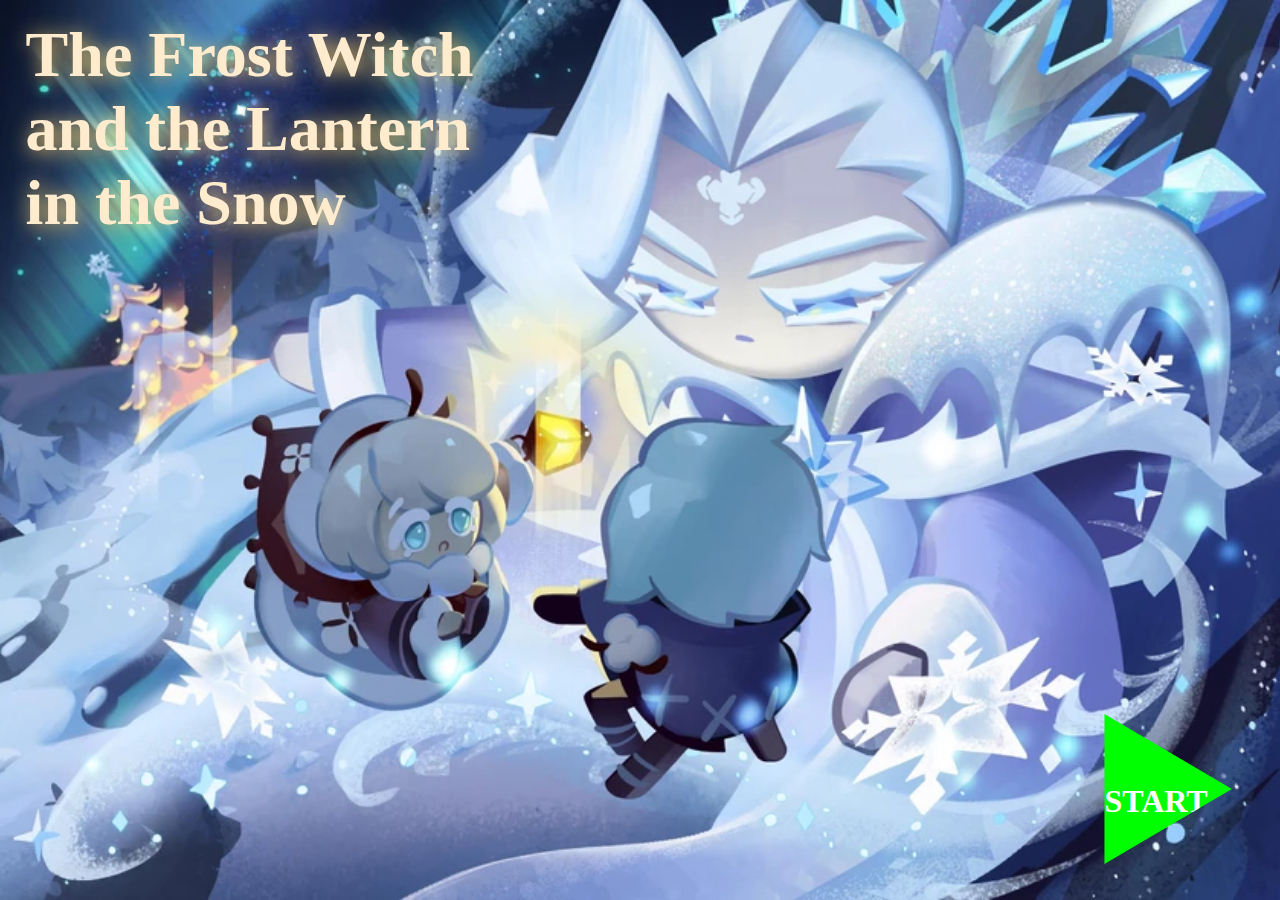
<file: index.html>
<!-- Title Screen -->
<!DOCTYPE html>
<html lang="en">
<head>
    <meta charset="UTF-8">
    <meta name="viewport" content="width=device-width, initial-scale=1.0">
    <title>Document</title>
    <link rel="stylesheet" href="story_style.css">

</head>
<body>
    <!-- User instructions for what to do next -->
    <!-- storyboarding is a good idea -->
    <!-- button -->
    <div id="TitleScreen">
        <div id="LitS">The Frost Witch and the Lantern in the Snow</div>
        <div id="snoweffect"></div>

        
        <a href="https://lillianzyim.github.io/ch1intro.html">
            <div id="startbutton">
                <p><br>START</p>
            </div>
        </a>
        
    </div>

    
    
    
</body>
</html>
</file>
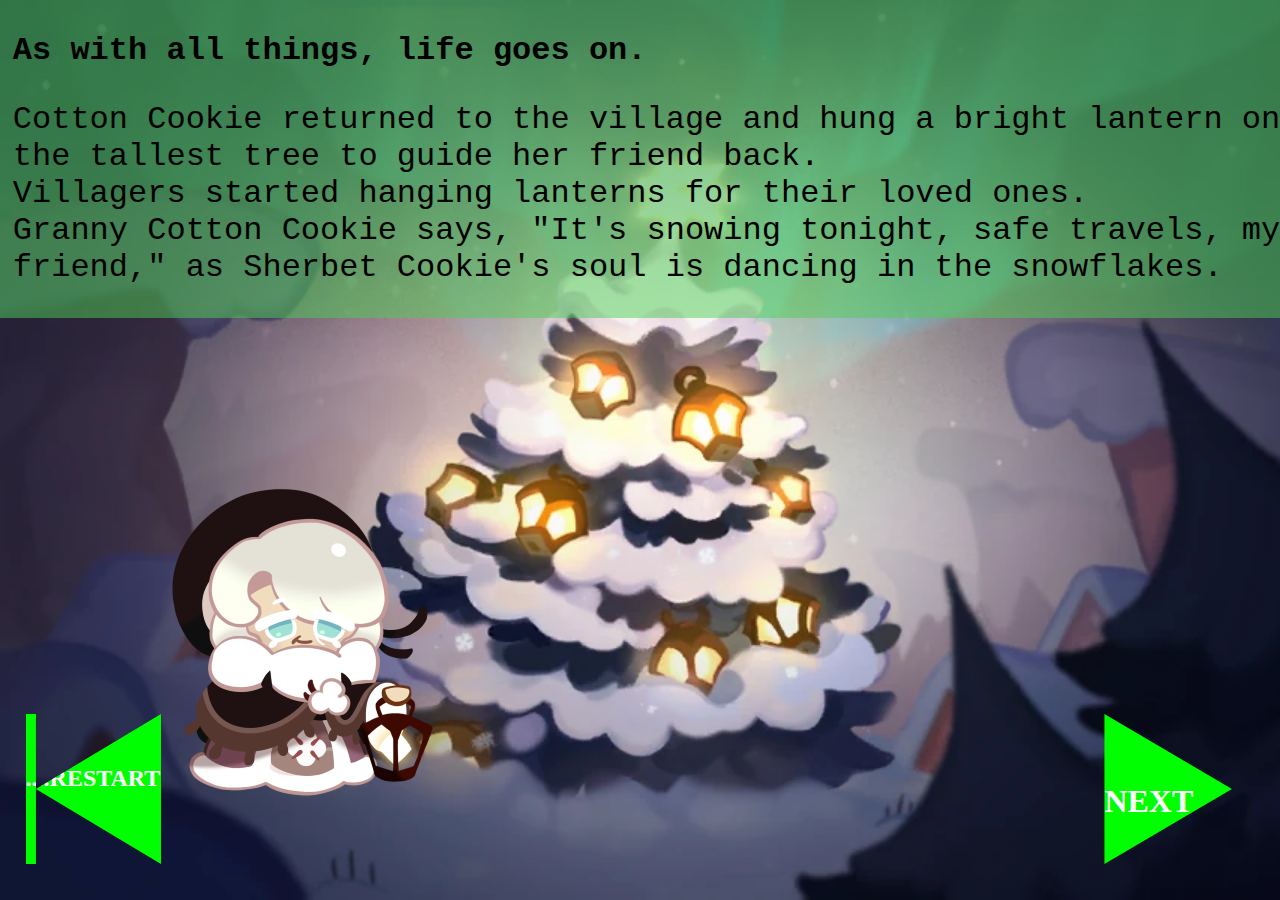
<file: ch10lifegoeson.html>
<!DOCTYPE html>
<html lang="en">
<head>
    <meta charset="UTF-8">
    <meta name="viewport" content="width=device-width, initial-scale=1.0">
    <title>Document</title>
    <link rel="stylesheet" href="story_style.css">
</head>
<body>
    <div id="end">
        <div id="snoweffect"></div>
    </div>
    <div id="narrator">
        <p>
            As with all things, life goes on.

        </p>
        <p>
            Cotton Cookie returned to the village and hung a bright lantern on the tallest tree to guide her friend back.<br>Villagers started hanging lanterns for their loved ones.<br>Granny Cotton Cookie says, "It's snowing tonight, safe travels, my friend," as Sherbet Cookie's soul is dancing in the snowflakes.
        </p>
    </div>
    <div id="cottonold"></div>

    <a href="https://lillianzyim.github.io/end.html">
        <div id="startbutton">
            <p><br>NEXT</p>
        </div>
    </a>

    <a href="https://lillianzyim.github.io">
        <div id="backbutton">
            <p><br>....RESTART</p>
        </div>
</body>
</html>
</file>
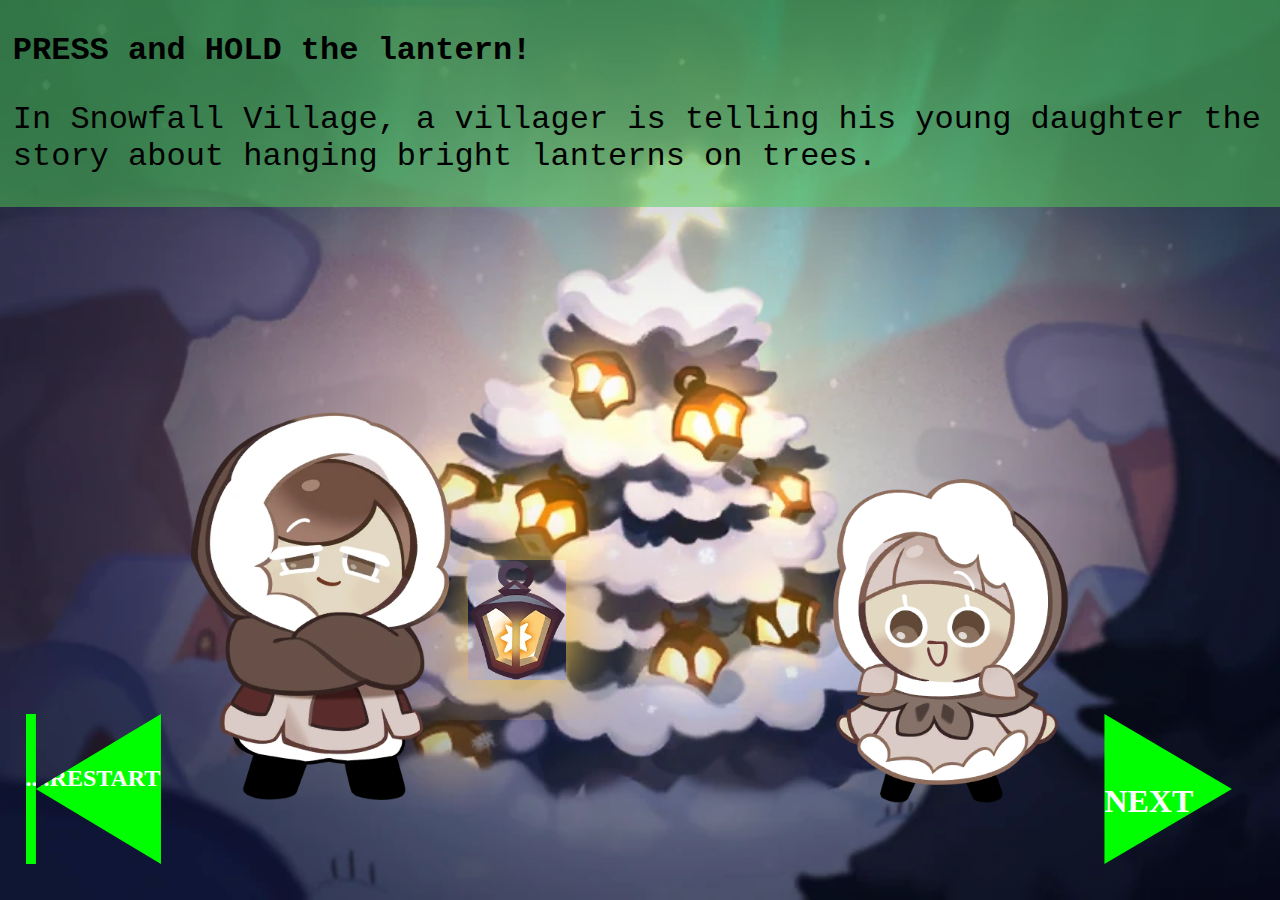
<file: ch1intro.html>
<!DOCTYPE html>
<html lang="en">
<head>
    <meta charset="UTF-8">
    <meta name="viewport" content="width=device-width, initial-scale=1.0">
    <title>Document</title>
    <link rel="stylesheet" href="story_style.css">
</head>
<body>
    <div id="snoweffect"></div>

    <div id="introhanging"></div>
    <div id="narrator">
        <p>PRESS and HOLD the lantern!</p>
        <p>
            In Snowfall Village, a villager is telling his young daughter the story about hanging bright lanterns on trees.
        </p>
    </div>
    
    
    <div id="villager"></div>
    <div id="youngin"></div>
    <div id="tree">
        <div id="lantern"></div>
    </div>

    <a href="https://lillianzyim.github.io/ch2supplies.html">
        <div id="startbutton">
            <p><br>NEXT</p>
        </div>
    </a>

    <a href="https://lillianzyim.github.io">
        <div id="backbutton">
            <p><br>....RESTART</p>
        </div>
    </a>
    

</body>
</html>
</file>
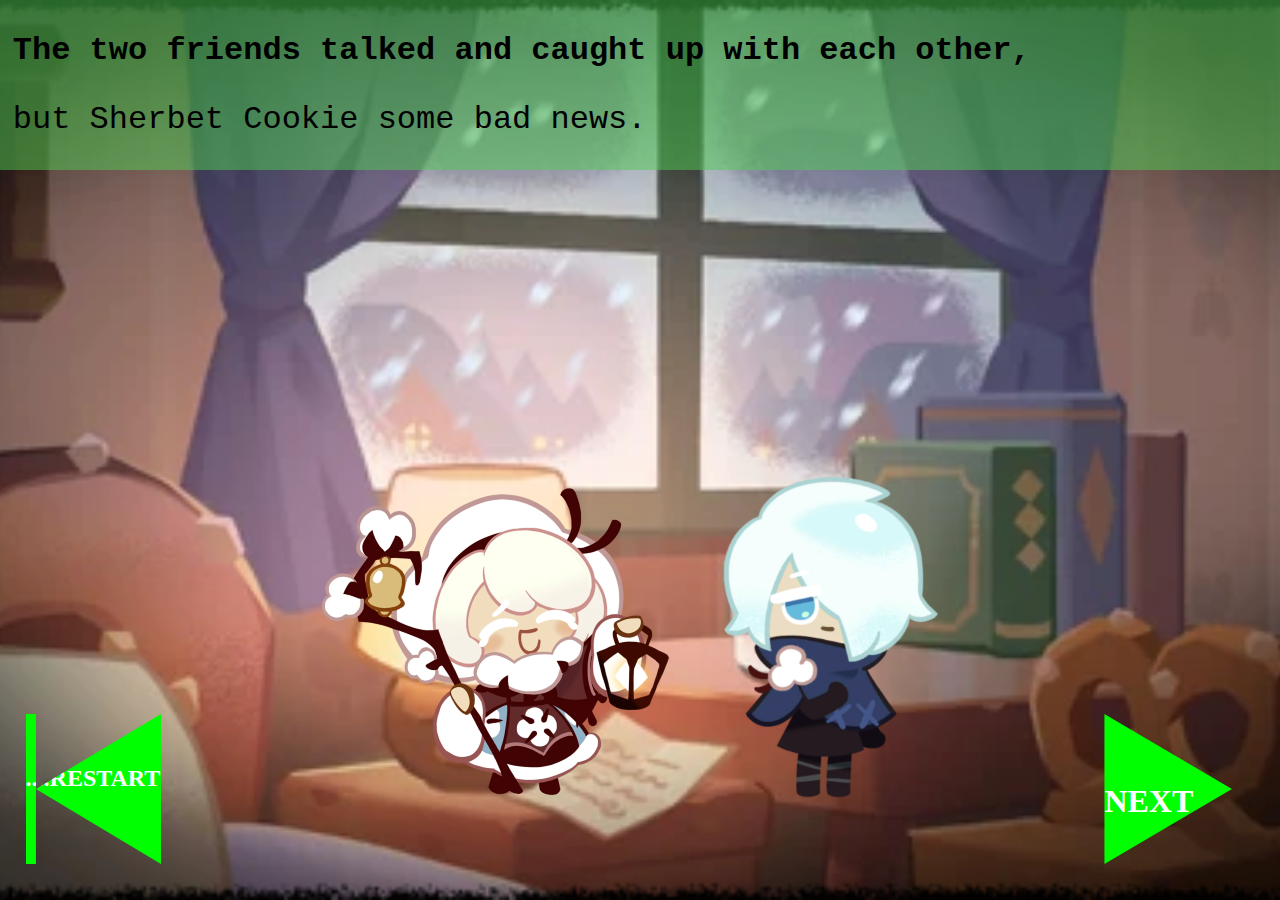
<file: ch2_2catchup.html>
<!DOCTYPE html>
<html lang="en">
<head>
    <meta charset="UTF-8">
    <meta name="viewport" content="width=device-width, initial-scale=1.0">
    <title>Document</title>
    <link rel="stylesheet" href="story_style.css">
</head>
<body>
    <div id="snoweffect"></div>

    <div id="catchup"></div>
    <div id="narrator">
        <p>
            The two friends talked and caught up with each other,

        </p>
        <p>
            but Sherbet Cookie some bad news.
        </p>
    </div>    

    <div id="cottonshare"></div>
    <div id="sherbetshare"></div>

    <a href="https://lillianzyim.github.io/ch2_4frost.html">
        <div id="startbutton">
            <p><br>NEXT</p>
        </div>
    </a>

    <a href="https://lillianzyim.github.io">
        <div id="backbutton">
            <p><br>....RESTART</p>
        </div>
    </a> 
</body>
</html>
</file>
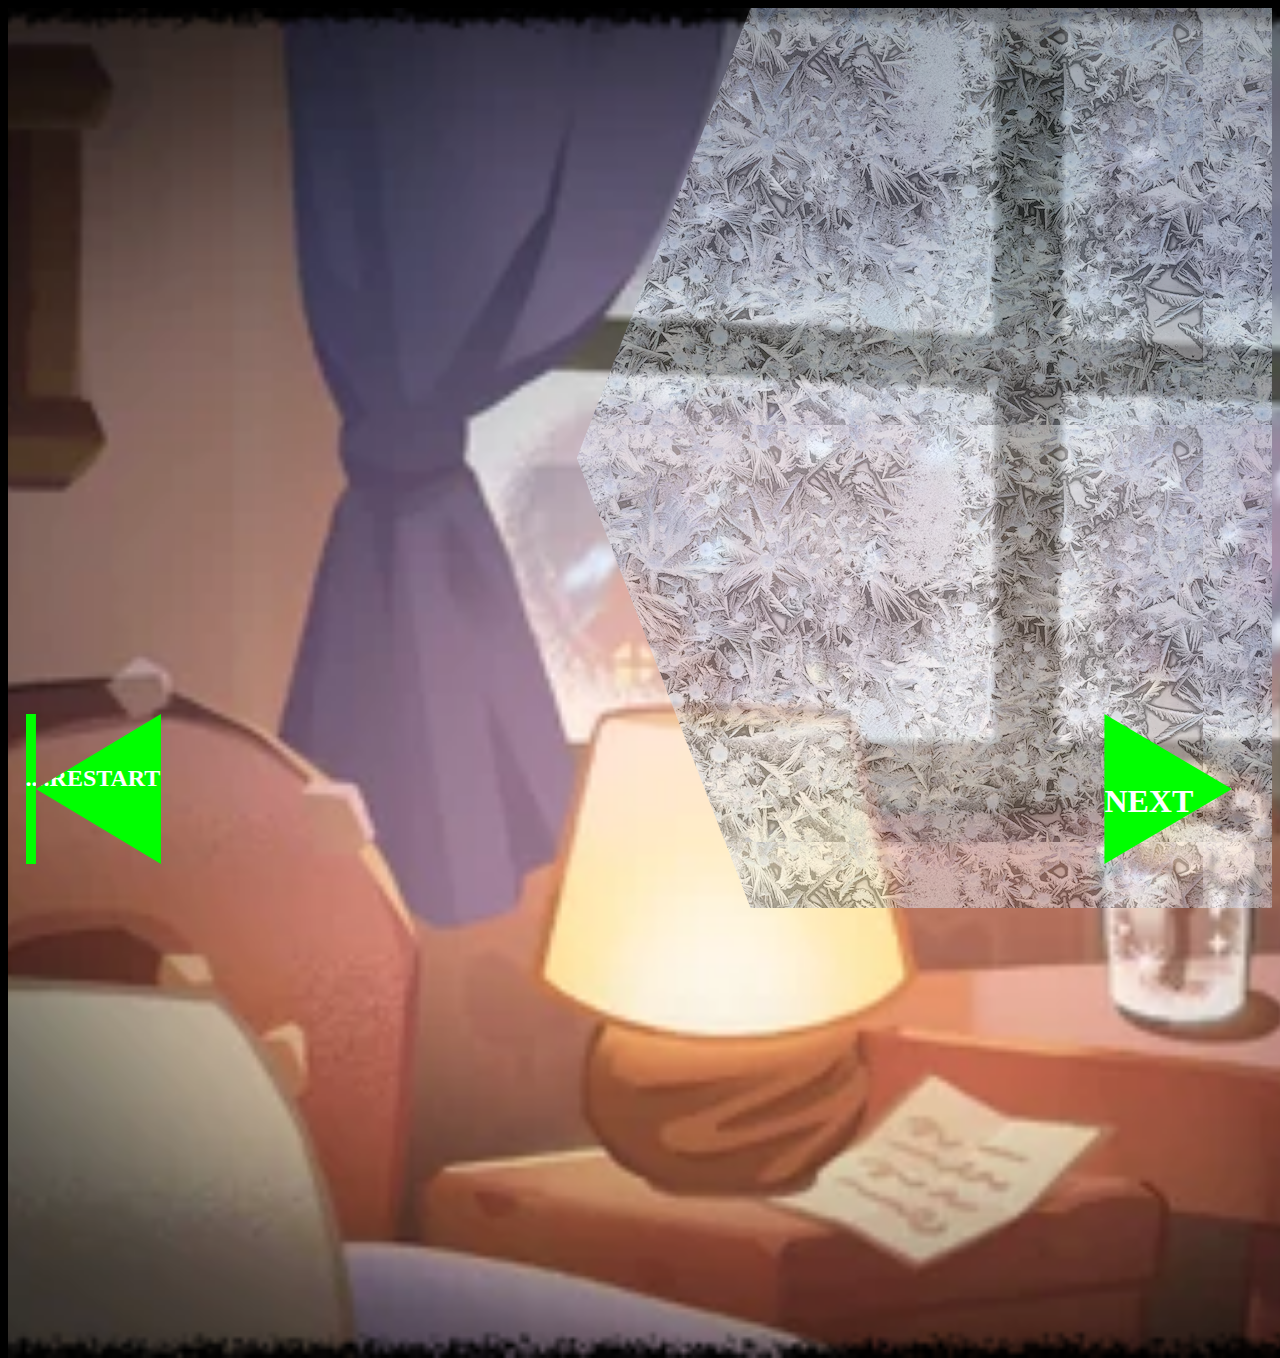
<file: ch2_4frost.html>
<!DOCTYPE html>
<html lang="en">
<head>
    <meta charset="UTF-8">
    <meta name="viewport" content="width=device-width, initial-scale=1.0">
    <title>Document</title>
    <link rel="stylesheet" href="story_style.css">
</head>
<body>
    <div id="snoweffect"></div>

    <div id="frostwindow"></div>
    <div id="curtain"></div>
    <div id="frostwrap">
        Sherbet Cookie feels the Frost Witch coming for him.
        <br>Every time he touches a glass, it gets covered in frost.
    </div>

    
    <a href="https://lillianzyim.github.io/ch.html">
        <div id="startbutton">
            <p><br>NEXT</p>
        </div>
    </a>

    <a href="https://lillianzyim.github.io">
        <div id="backbutton">
            <p><br>....RESTART</p>
        </div>
    </a> 
</body>
</html>
</file>
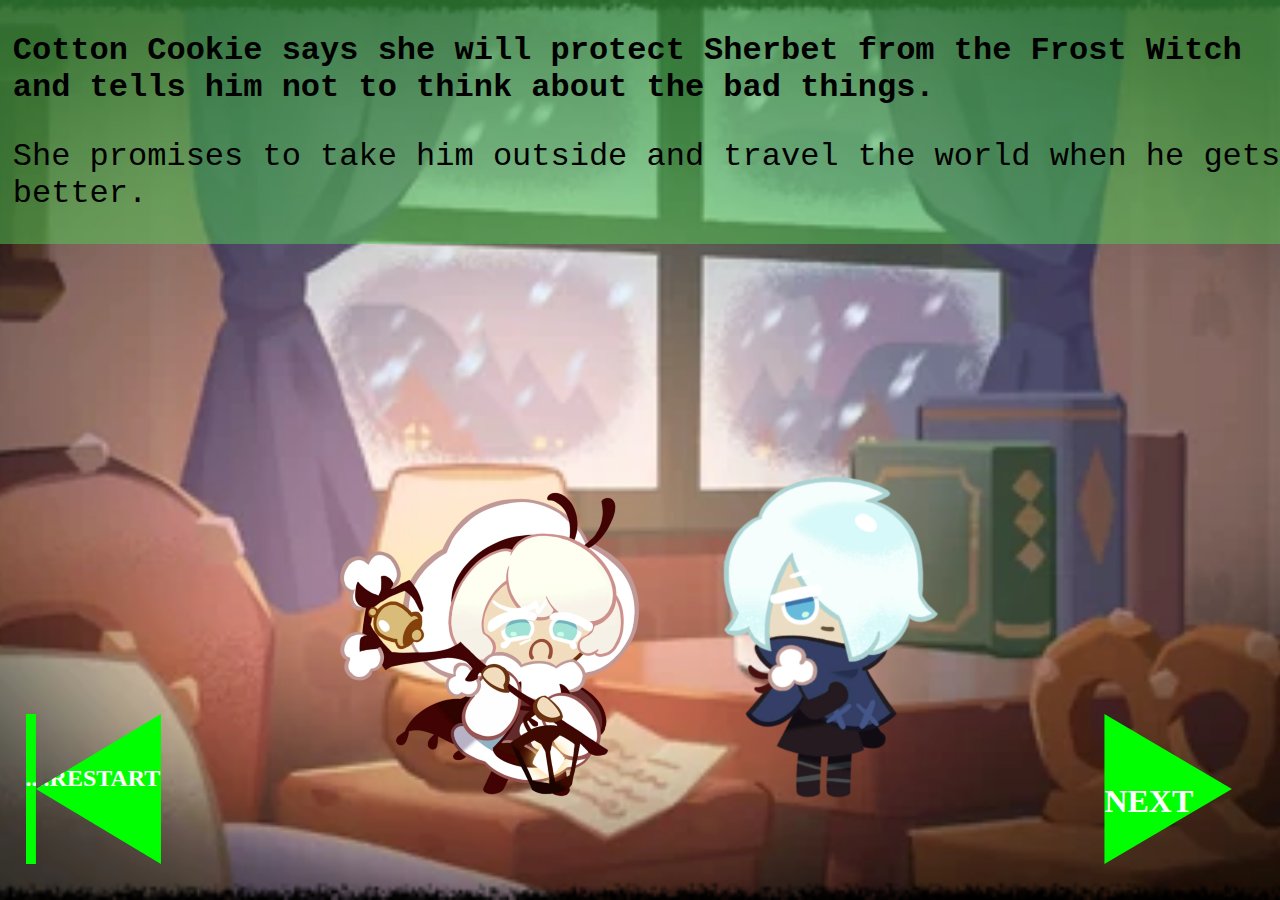
<file: ch2_7getagrip.html>
<!DOCTYPE html>
<html lang="en">
<head>
    <meta charset="UTF-8">
    <meta name="viewport" content="width=device-width, initial-scale=1.0">
    <title>Document</title>
    <link rel="stylesheet" href="story_style.css">
</head>
<body>
    <div id="catchup"></div>
    <div id="narrator">
        <p>
            Cotton Cookie says she will protect Sherbet from the Frost Witch and tells him not to think about the bad things.

        </p>
        <p>
            She promises to take him outside and travel the world when he gets better.
        </p>
    </div>

    <div id="cottonshare2"></div>
    <div id="sherbetshare"></div>

    <a href="https://lillianzyim.github.io/ch3missing.html">
        <div id="startbutton">
            <p><br>NEXT</p>
        </div>
    </a>

    <a href="https://lillianzyim.github.io">
        <div id="backbutton">
            <p><br>....RESTART</p>
        </div>
</body>
</html>
</file>
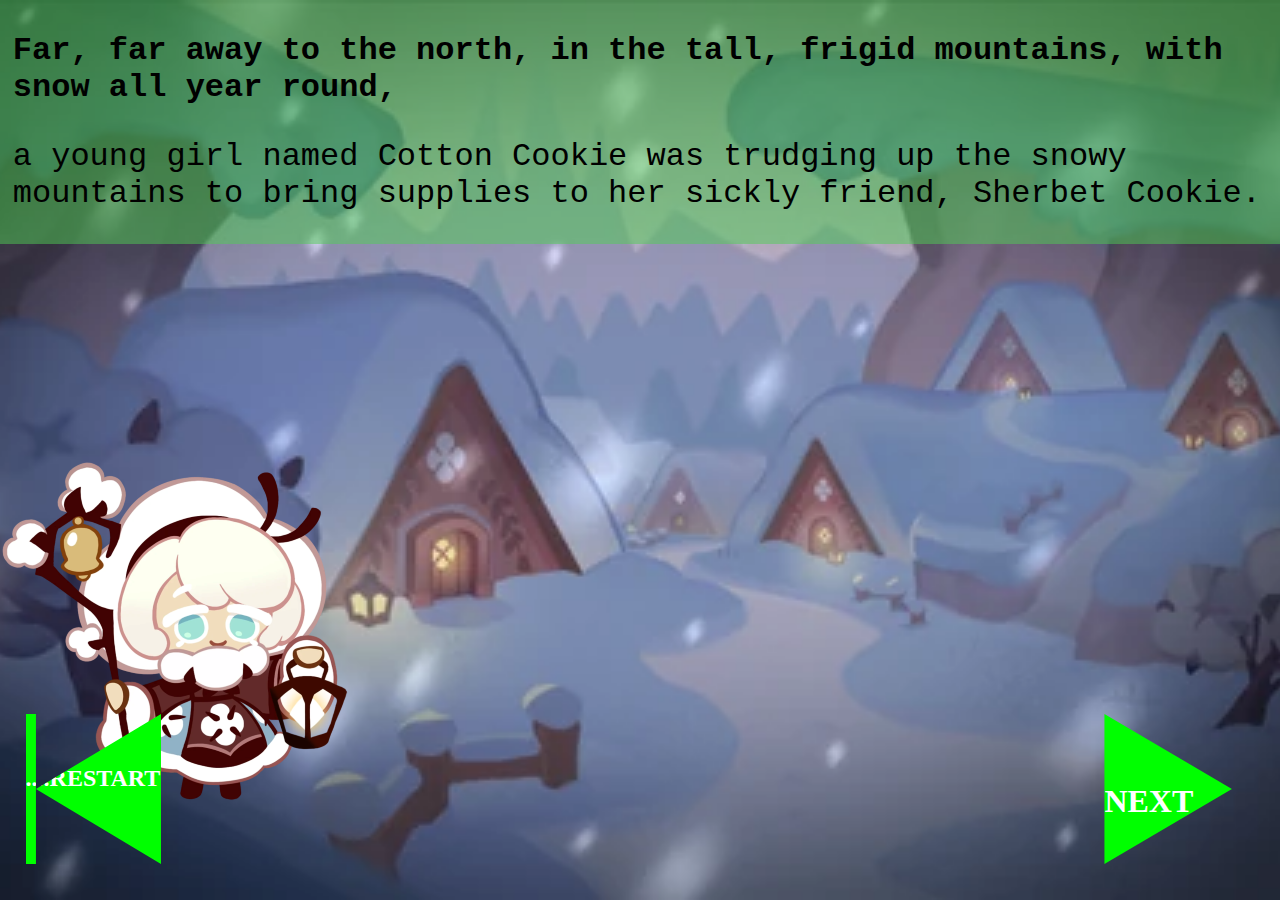
<file: ch2supplies.html>
<!DOCTYPE html>
<html lang="en">
<head>
    <meta charset="UTF-8">
    <meta name="viewport" content="width=device-width, initial-scale=1.0">
    <title>Document</title>
    <link rel="stylesheet" href="story_style.css">
</head>
<body>

    <div id="climbingmt">
        <div id="snoweffect"></div>
    </div>
    <div id="narrator">
        <p>
            Far, far away to the north, in the tall, frigid mountains, with snow all year round,

        </p>
        <p>
            a young girl named Cotton Cookie was trudging up the snowy mountains to bring supplies to her sickly friend, Sherbet Cookie.
        </p>
    </div>

    <div id="cottonclimbing"></div>



    <a href="https://lillianzyim.github.io/ch2_2catchup.html">
        <div id="startbutton">
            <p><br>NEXT</p>
        </div>
    </a>

    <a href="https://lillianzyim.github.io">
        <div id="backbutton">
            <p><br>....RESTART</p>
        </div>
    </a>

</body>
</html>
</file>
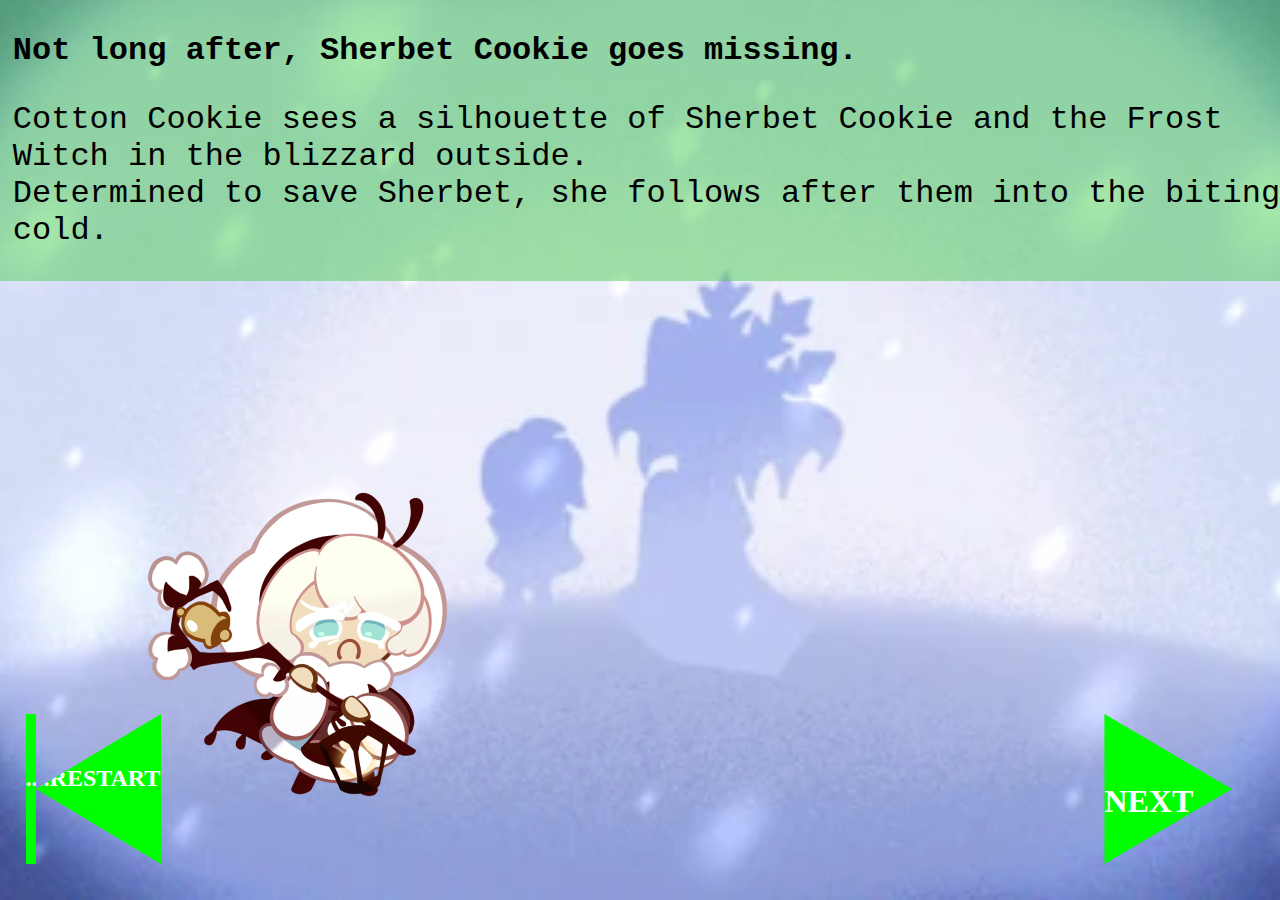
<file: ch3missing.html>
<!DOCTYPE html>
<html lang="en">
<head>
    <meta charset="UTF-8">
    <meta name="viewport" content="width=device-width, initial-scale=1.0">
    <title>Document</title>
    <link rel="stylesheet" href="story_style.css">
</head>
<body>
    <div id="missing">
        <div id="snoweffect"></div>
    </div>
    <div id="narrator">
        <p>
            Not long after, Sherbet Cookie goes missing.

        </p>
        <p>
            Cotton Cookie sees a silhouette of Sherbet Cookie and the Frost Witch in the blizzard outside.<br>Determined to save Sherbet, she follows after them into the biting cold.
        </p>
    </div>

    <div id="cottonmissing"></div>

    <a href="https://lillianzyim.github.io/ch4lair.html">
        <div id="startbutton">
            <p><br>NEXT</p>
        </div>
    </a>

    <a href="https://lillianzyim.github.io">
        <div id="backbutton">
            <p><br>....RESTART</p>
        </div>
</body>
</html>
</file>
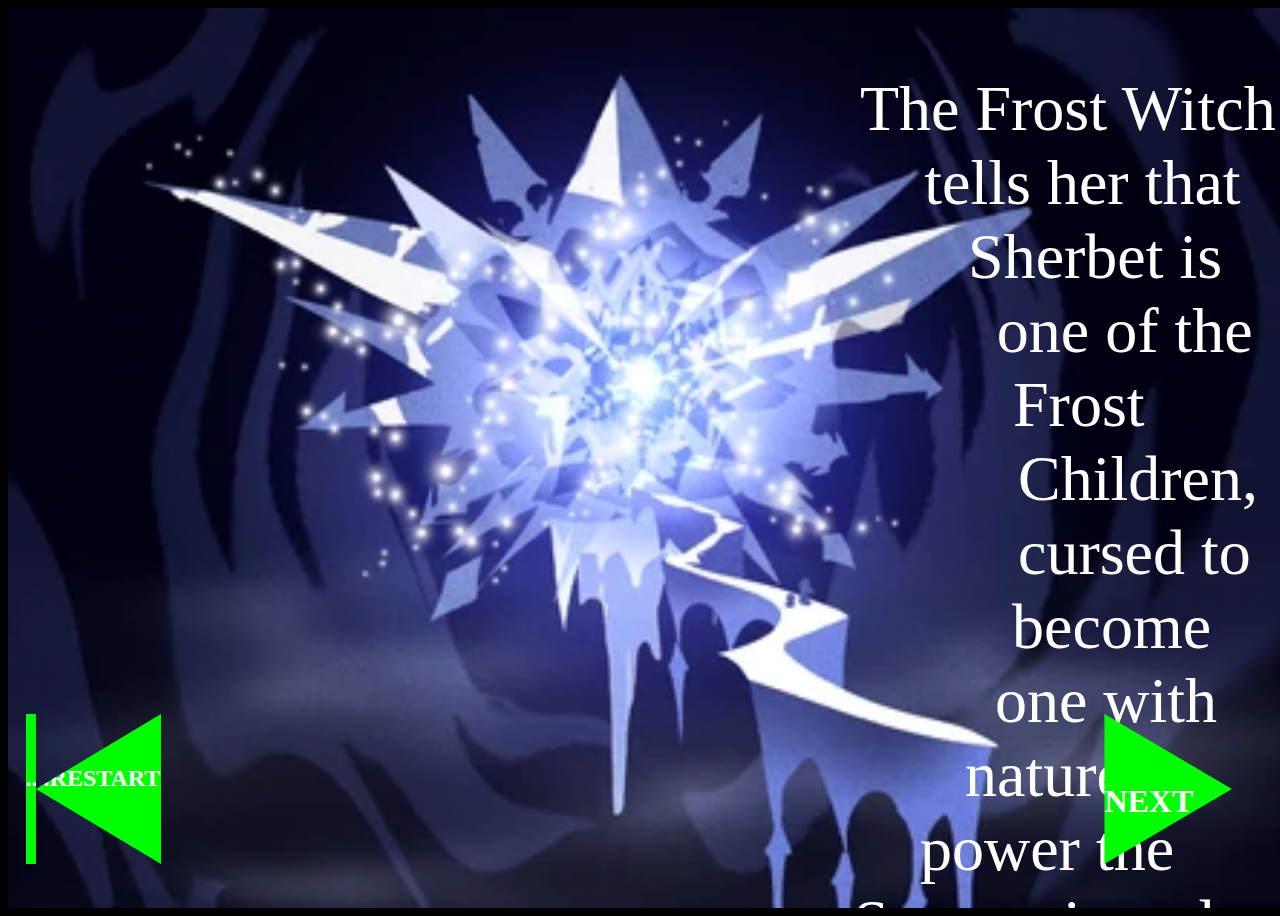
<file: ch4_1spin.html>
<!DOCTYPE html>
<html lang="en">
<head>
    <meta charset="UTF-8">
    <meta name="viewport" content="width=device-width, initial-scale=1.0">
    <title>Document</title>
    <link rel="stylesheet" href="story_style.css">
</head>
<body>
    <div id="spin">
        <div id="frostcore"></div>
        <p>The Frost Witch tells her that Sherbet is one of the Frost Children, <br>cursed to become one with nature to power the Source, in order to keep the world spinning.<br>There is nothing she can do.
</p>

    </div>
    <!-- <div id="narrator">
        <p>
            Cold as ice, the Frost Witch tells her that Sherbet is one of the Frost Children, 

        </p>
        <p>
        </p>
    </div> -->
    

    <a href="https://lillianzyim.github.io/ch4_2tellflower.html">
        <div id="startbutton">
            <p><br>NEXT</p>
        </div>
    </a>

    <a href="https://lillianzyim.github.io">
        <div id="backbutton">
            <p><br>....RESTART</p>
        </div>
</body>
</html>
</file>
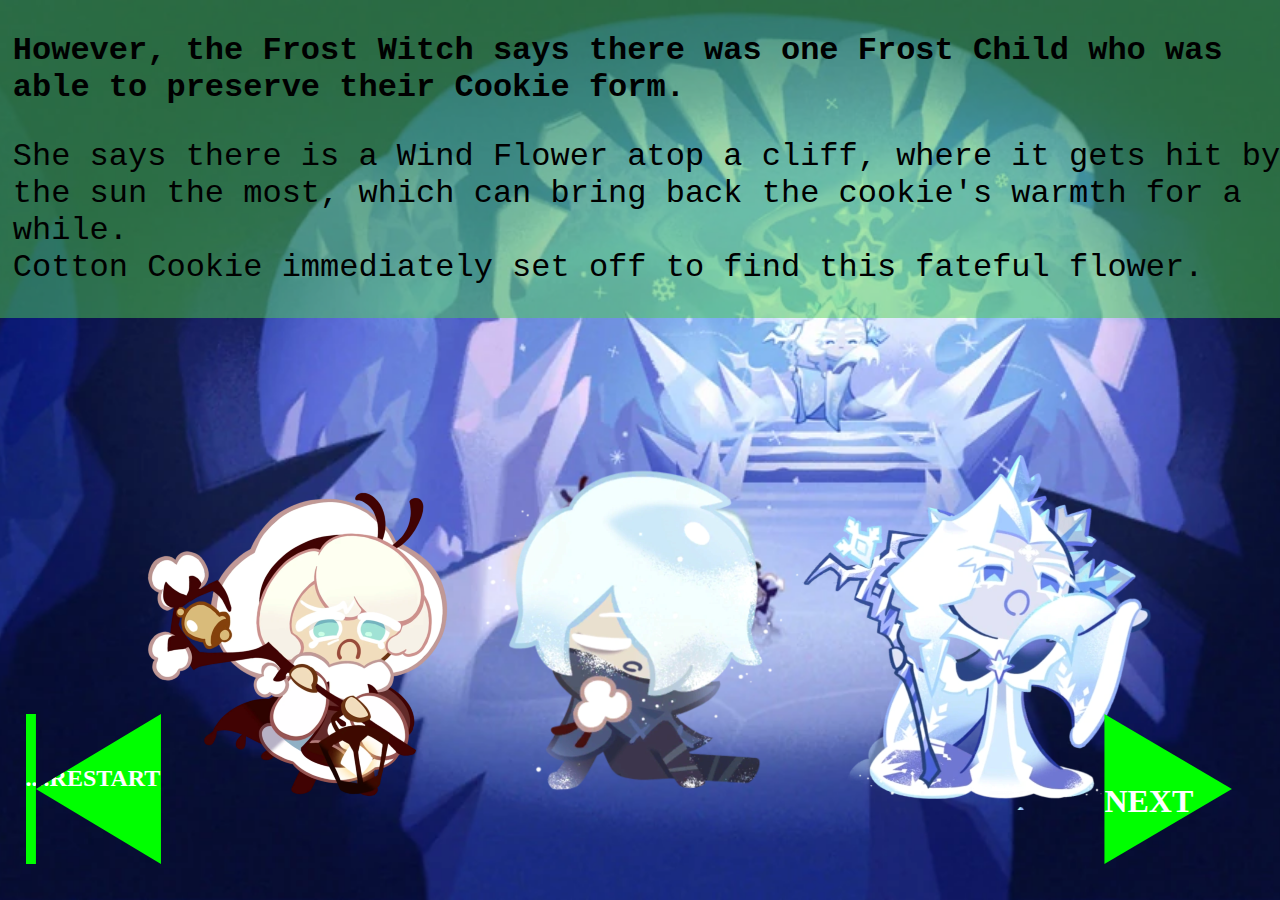
<file: ch4_2tellflower.html>
<!DOCTYPE html>
<html lang="en">
<head>
    <meta charset="UTF-8">
    <meta name="viewport" content="width=device-width, initial-scale=1.0">
    <title>Document</title>
    <link rel="stylesheet" href="story_style.css">
</head>
<body>
    <div id="lair"></div>
    <div id="narrator">
        <p>
            However, the Frost Witch says there was one Frost Child who was able to preserve their Cookie form.

        </p>
        <p>
            She says there is a Wind Flower atop a cliff, where it gets hit by the sun the most, which can bring back the cookie's warmth for a while. <br>Cotton Cookie immediately set off to find this fateful flower.
        </p>
    </div>

    <div id="cottonawake"></div>
    <div id="frostqueen2"></div>
    <div id="sherbetunconsc"></div>

    <a href="https://lillianzyim.github.io/ch7flower.html">
        <div id="startbutton">
            <p><br>NEXT</p>
        </div>
    </a>

    <a href="https://lillianzyim.github.io">
        <div id="backbutton">
            <p><br>....RESTART</p>
        </div>
</body>
</html>
</file>
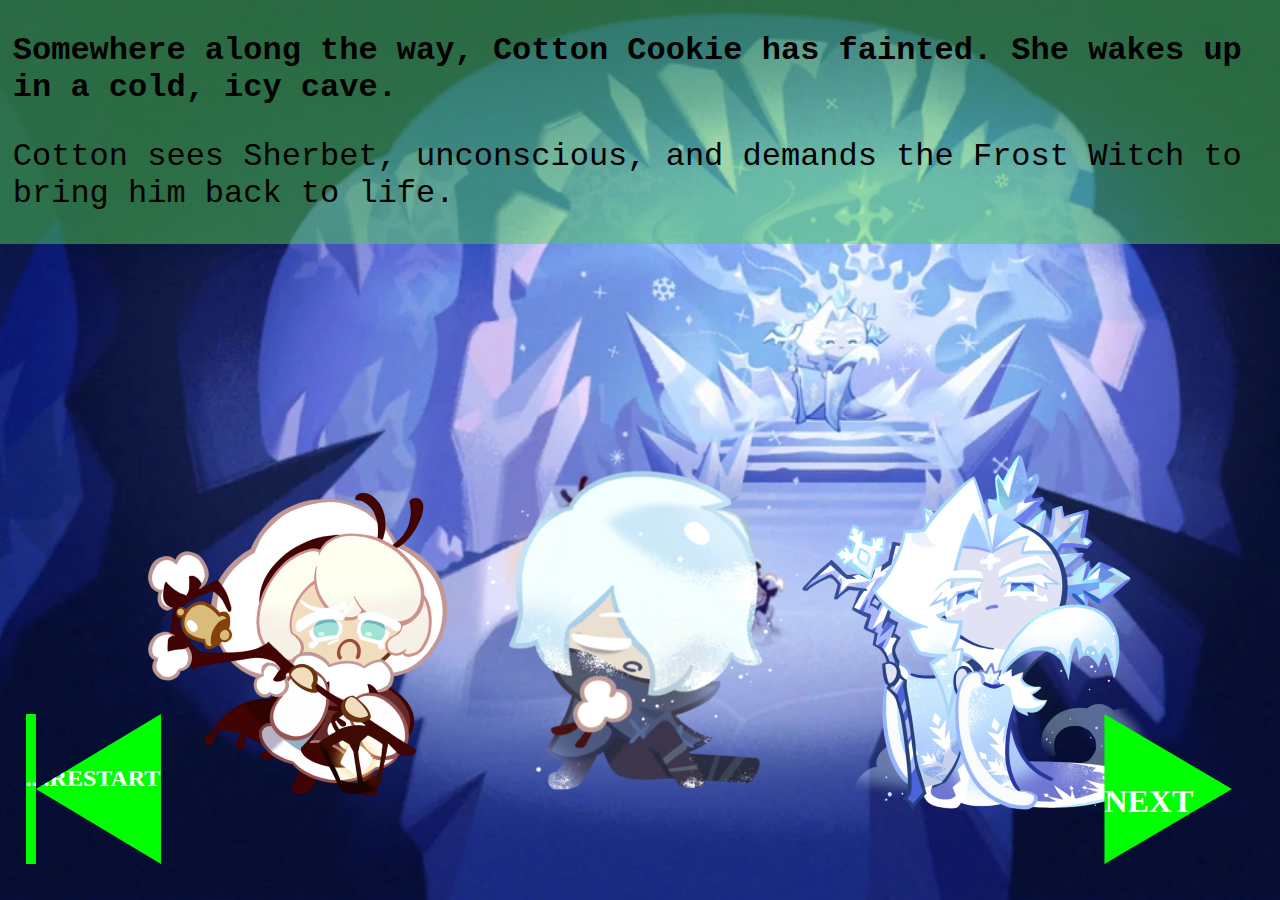
<file: ch4lair.html>
<!DOCTYPE html>
<html lang="en">
<head>
    <meta charset="UTF-8">
    <meta name="viewport" content="width=device-width, initial-scale=1.0">
    <title>Document</title>
    <link rel="stylesheet" href="story_style.css">
</head>
<body>
    <div id="lair"></div>
    <div id="narrator">
        <p>
            Somewhere along the way, Cotton Cookie has fainted. She wakes up in a cold, icy cave.

        </p>
        <p>
            Cotton sees Sherbet, unconscious, and demands the Frost Witch to bring him back to life.
        </p>
    </div>

    <div id="cottonawake"></div>
    <div id="frostqueen"></div>
    <div id="sherbetunconsc"></div>

    <a href="https://lillianzyim.github.io/ch4_1spin.html">
        <div id="startbutton">
            <p><br>NEXT</p>
        </div>
    </a>

    <a href="https://lillianzyim.github.io">
        <div id="backbutton">
            <p><br>....RESTART</p>
        </div>
</body>
</html>
</file>
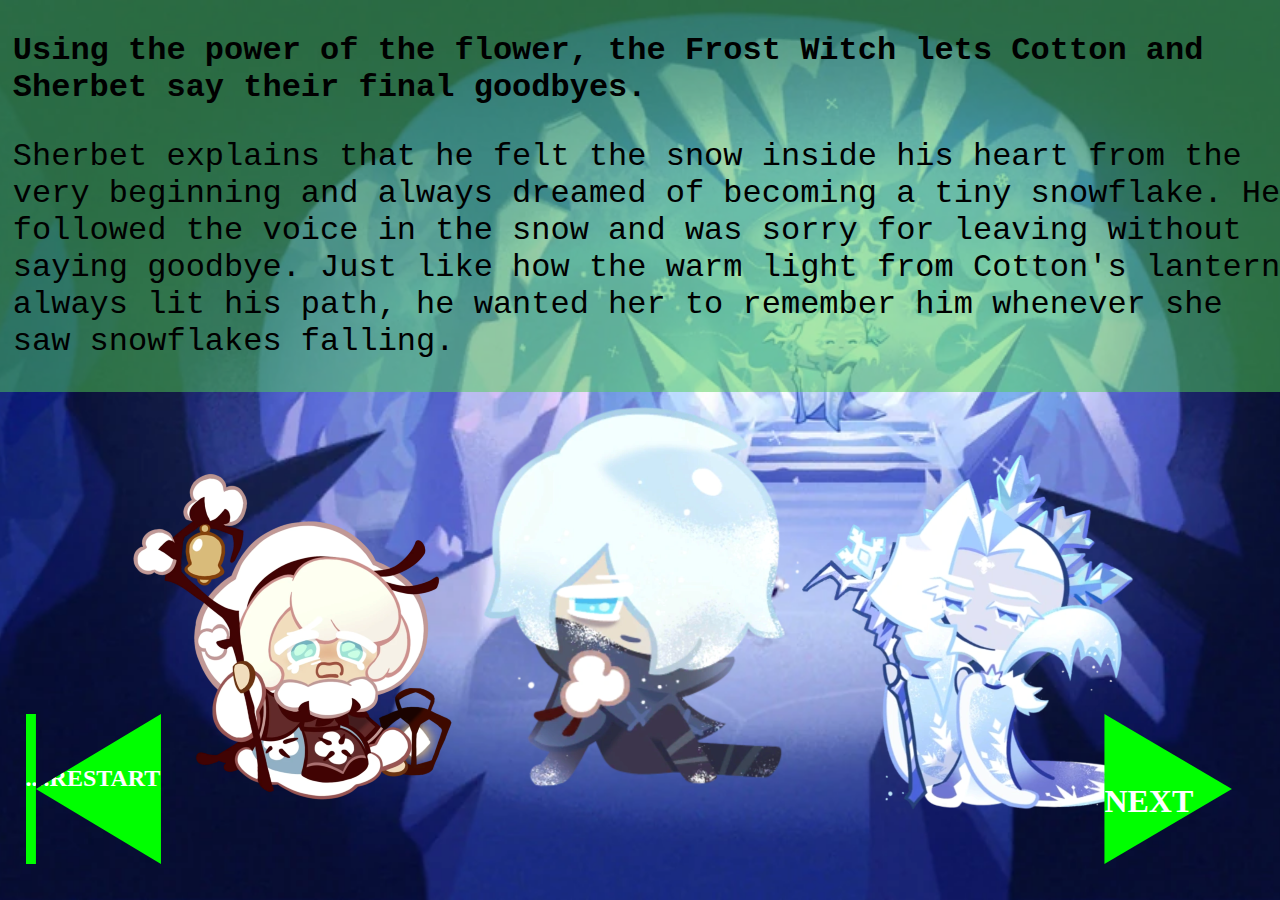
<file: ch7_2farewell.html>
<!DOCTYPE html>
<html lang="en">
<head>
    <meta charset="UTF-8">
    <meta name="viewport" content="width=device-width, initial-scale=1.0">
    <title>Document</title>
    <link rel="stylesheet" href="story_style.css">
</head>
<body>
    <div id="lair"></div>
    <div id="narrator">
        <p>
            Using the power of the flower, the Frost Witch lets Cotton and Sherbet say their final goodbyes.

        </p>
        <p>
            Sherbet explains that he felt the snow inside his heart from the very beginning and always dreamed of becoming a tiny snowflake. He followed the voice in the snow and was sorry for leaving without saying goodbye. Just like how the warm light from Cotton's lantern always lit his path, he wanted her to remember him whenever she saw snowflakes falling. 
        </p>
    </div>
    <div id="cottonback"></div>
    <div id="frostqueen3"></div>
    <div id="sherbetawake"></div>

    <a href="https://lillianzyim.github.io/ch9dissolve.html">
        <div id="startbutton">
            <p><br>NEXT</p>
        </div>
    </a>

    <a href="https://lillianzyim.github.io">
        <div id="backbutton">
            <p><br>....RESTART</p>
        </div>
</body>
</html>
</file>
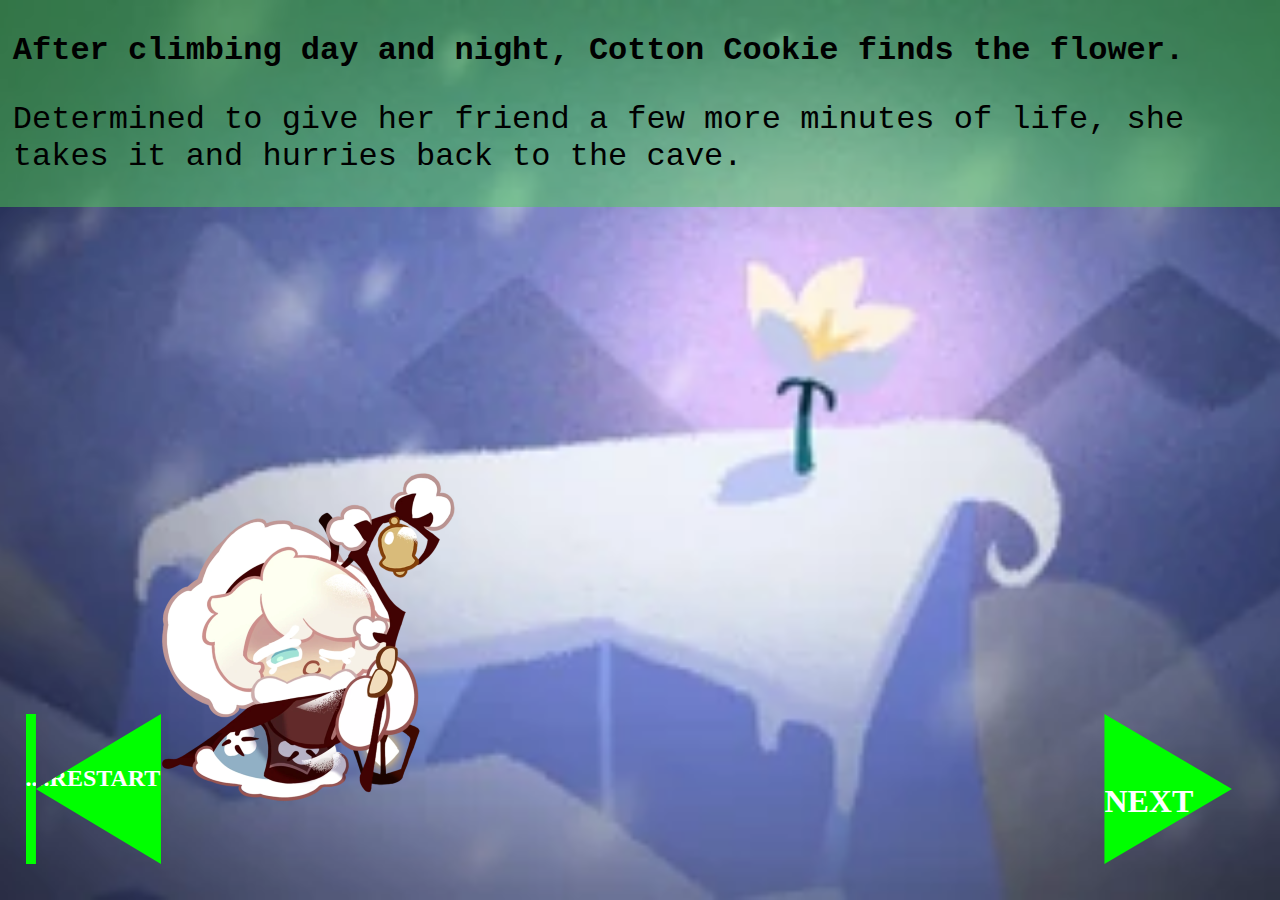
<file: ch7flower.html>
<!DOCTYPE html>
<html lang="en">
<head>
    <meta charset="UTF-8">
    <meta name="viewport" content="width=device-width, initial-scale=1.0">
    <title>Document</title>
    <link rel="stylesheet" href="story_style.css">
</head>
<body>
    <div id="flower"></div>
    <div id="narrator">
        <p>
            After climbing day and night, Cotton Cookie finds the flower.

        </p>
        <p>
            Determined to give her friend a few more minutes of life, she takes it and hurries back to the cave.
        </p>
    </div>

    <div id="cottonflower"></div>


    <a href="https://lillianzyim.github.io/ch7_2farewell.html">
        <div id="startbutton">
            <p><br>NEXT</p>
        </div>
    </a>

    <a href="https://lillianzyim.github.io">
        <div id="backbutton">
            <p><br>....RESTART</p>
        </div>
</body>
</html>
</file>
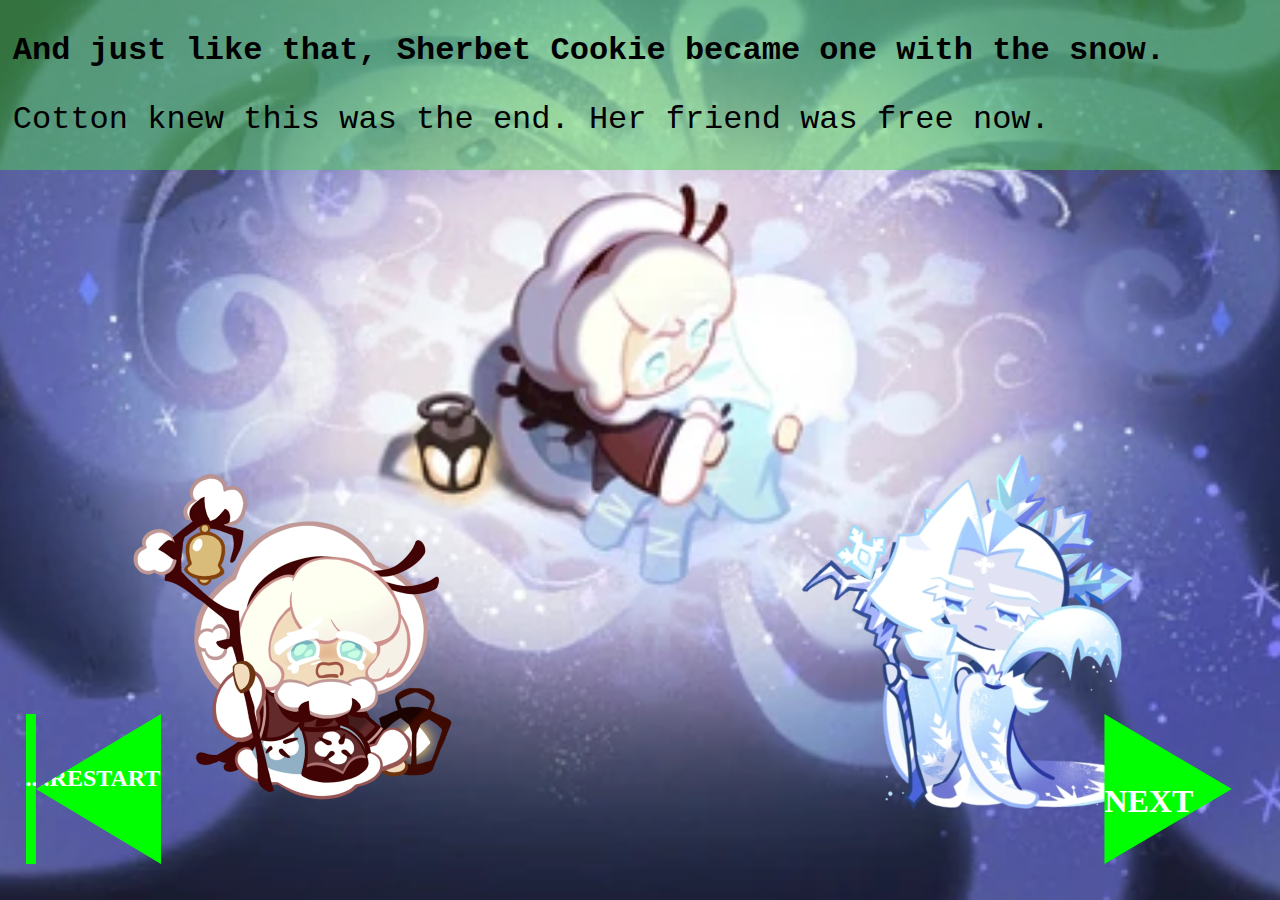
<file: ch9dissolve.html>
<!DOCTYPE html>
<html lang="en">
<head>
    <meta charset="UTF-8">
    <meta name="viewport" content="width=device-width, initial-scale=1.0">
    <title>Document</title>
    <link rel="stylesheet" href="story_style.css">
</head>
<body>
    <div id="dissolve"></div>
    <div id="narrator">
        <p>
            And just like that, Sherbet Cookie became one with the snow.

        </p>
        <p>
            Cotton knew this was the end. Her friend was free now.
        </p>
    </div>
    <div id="cottonback"></div>
    <div id="frostqueen3"></div>

    <a href="https://lillianzyim.github.io/ch10lifegoeson.html">
        <div id="startbutton">
            <p><br>NEXT</p>
        </div>
    </a>

    <a href="https://lillianzyim.github.io">
        <div id="backbutton">
            <p><br>....RESTART</p>
        </div>
</body>
</html>
</file>
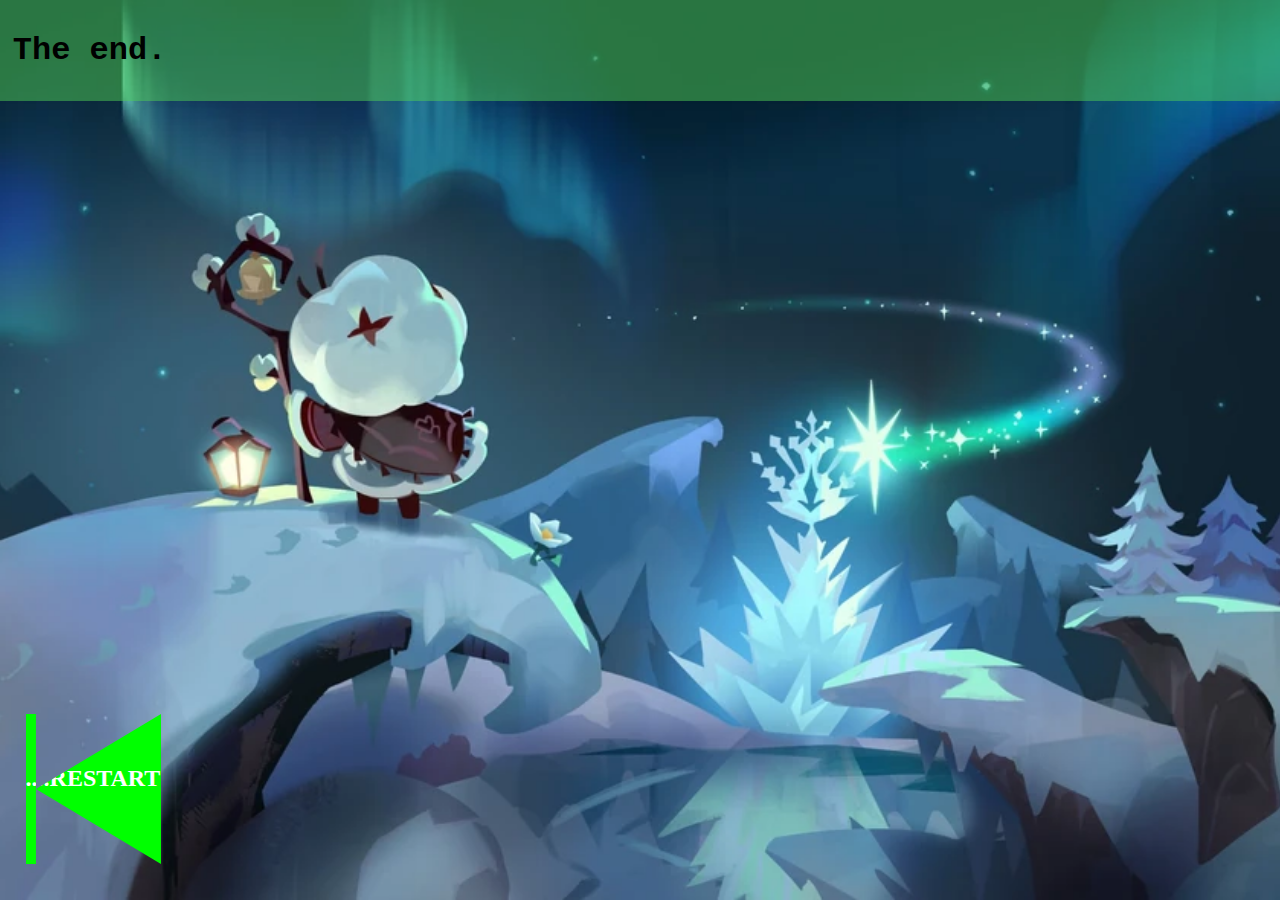
<file: end.html>
<!DOCTYPE html>
<html lang="en">
<head>
    <meta charset="UTF-8">
    <meta name="viewport" content="width=device-width, initial-scale=1.0">
    <title>Document</title>
    <link rel="stylesheet" href="story_style.css">
</head>
<body>
    <div id="fin"></div>
    <div id="narrator">
        <p>
            The end.

        </p>

    </div>


    <a href="https://lillianzyim.github.io">
        <div id="backbutton">
            <p><br>....RESTART</p>
        </div>
</body>
</html>
</file>
<file: story_style.css>
/* 6 different animation keyframe rules */
/* 2 clip-path functions */
/* Pseudocode (LET'S USE EVERYTHING PSEUDOCODE IS COOLIO DONT BE A FOOLIO)*/
/* !!!!!!!!!!!!!!shape-outside*/
/* 8 unique images (non-background) */
/* 8 pages story */

/* TO DEAD CENTER A DIV, YOU POSITION IT 50VH AND 50VW, THEN TRANSLATE THE BOX 50% OF THE DIV SIZE*/
    /* position: absolute;
    top: 50vh; /*halfway down the page*/
    /* left: 50vw; halfway right the page */
    /* transform: translate(-50%, -50%); DEAD CENTER DIV BOX, 50% of the DIV SIZE */

/* INDEX */
@keyframes openingtitle {
    0% {
        opacity: 0;
    }
    100% {
        opacity: 100;
    }
}

@keyframes lightsnow {
    0% {
        opacity: 0.75;
    }
    100% {
        transform: translateY(100%)
    }
}

body {
    overflow: hidden;
    background-color: black;
}

#TitleScreen {
    /* background, title, opening */
    width: 100vw;
    height: 100vh;
    background-image: url(sprites/titlescreen.png);
    background-size: cover;
    background-position: center;
    overflow: hidden;
    position: absolute;
    top: 0px;
    left: 0px;

    animation-name: openingtitle;
    animation-duration: 5s;
    animation-iteration-count: 1;
    animation-fill-mode: forwards;
}

#LitS {
    width: 50vh;
    height:20vh;
    
    font-weight: bold;
    color: blanchedalmond;
    text-shadow: 2px 2px 20px rgba(244, 208, 111, 20);
    font-size: 4rem;
    position: absolute;
    top: 2vh;
    left: 2vw;
}

#backbutton {
    width: 150px;
    height: 150px;
    background-color: rgb(0, 255, 0);
    clip-path: polygon(90.25% 0%, 90.25% 100%, 6.9% 50%, 6.9% 100%, 0% 100%, 0% 0%, 6.9% 0%, 6.9% 50%);
    
    position: absolute;
    bottom: 4vh;
    left: 2vw;
    font-size: 1.5rem;
    text-indent: 2%;
    color: white;     
}

#startbutton {
    /* equilateral triangle*/
    /* margin: 0 15px;
    padding: 0.5rem 1rem;
    width: 150px;
    height: calc(tan(60deg) * 150px / 2);
    display: inline-block; 
    clip-path: polygon(0 0, 100% 0, 50% 100%); actually none of this is necessary wth*/
    
    width: 150px;
    height: 150px;
    background-color: rgb(0, 255, 0);
    clip-path: polygon(0 0, 0% 100%, 85% 50%);

    /* TO DEAD CENTER A DIV, YOU POSITION IT 50VH AND 50VW, THEN TRANSLATE THE BOX 50% OF THE DIV SIZE*/
    position: absolute;
    bottom: 4vh;
    right: 2vw;
    font-size: 2rem;
    text-indent: 2px;
    color: white;    

}

#startbutton:hover {
    box-shadow: 20px 20px 20px rgba(244, 208, 111, 20);
}

#snoweffect {
    width: 100vw;
    height: 100vh;
    position: absolute;
    top: 0vh;
    opacity: 0;
    background-image: url(sprites/snow.png);
    overflow: hidden;
    animation-name: lightsnow;
    animation-duration: 10s;
    animation-iteration-count: infinite;
}

@keyframes dialoguebounce {
    0% {
        transform: translate(0), scale(75%);
    }
    50% {
        transform: scale(75%);
        /* transform: translate(0%, 2%); */
        transform: rotate(5deg);
        /* transform: translate(0); */
        transform: rotate(-5deg);
    }
    100% {
        transform: translate(0), scale(75%);
    }
}
#introhanging {
    width: 100vw;
    height: 100vh;
    background-image: url(sprites/Snowfall_Village_Tree.png);
    background-size: cover;
    background-position: center;
    overflow: hidden;
    position: absolute;
    top: 0px;
    left: 0px;
}

#narrator {
    width: 100vw;
    height: auto;
    position: absolute; /*POSITION EVERYTHING CUZ WTF*/
    top: 0;
    left: 0;
    padding-left: 1%;
    padding-right: 1%;   
    
    background-color: rgba(80, 206, 84, 0.5);
    color: black;
    font-family: 'Courier New', Courier, monospace;
    font-size: 2rem;
}

#villager {
    width: 396px;
    height: 548px;
    transform: scale(75%);
    background-image: url(sprites/Snowfall_villager.png);
    overflow: hidden;
    image-rendering: crisp-edges;

    position: absolute;
    /* fix the positioning bruh */
    bottom: 2%;
    left: 10vw;

    animation-name: dialoguebounce;
    animation-duration: 2s;
    animation-iteration-count: 2;
    
}
#youngin {
    width: 406px;
    height: 493px;
    transform: scale(75%);
    background-image: url(sprites/Young_snowfall_villager.png);
    overflow: hidden;
    position: absolute;
    bottom: 1%;
    right: 10vw;
    
    animation-name: dialoguebounce;
    animation-duration: 2s;
    animation-iteration-count: 2;
    
}

@keyframes hanglantern {
    0% {
        /* transform: scale(60%); */
        transform: translate(0%);
    }
    25% {
        /* transform: scale(60%); */
        transform: translate(150%, -10%)
    }
    50% {
        /* transform: scale(60%); */
        transform: translate(100%, -100%);
    }
    75% {
        /* transform: scale(60%); */
        transform: translate(50%, 0%)
    }
    100% {
        /* transform: scale(60%); */
        transform: translate(200%, 0%);
    }
}
#tree {
    width: 40vw;
    height: 60vh;
    clip-path: polygon(50% 0%, 0% 100%, 100% 100%);
    overflow: hidden;
    /* background-color: red; */
    position: absolute;
    top: 50%;
    left: 50%;
    margin: 0 auto;
    /* transform-origin: 0,0; */
    transform: translate(-50%, -50%);
    
}
#lantern {
    width: 164px;
    height: 200px;
    background-image: url(sprites/lantern.png);    
    transform: scale(60%);
    position: absolute;
    bottom: 0;
    left: 10%;
    box-shadow: 10px 10px 100px rgb(250, 199, 72);
    
}
#lantern:active {
    animation-name: hanglantern;
    animation-duration: 5s;
    animation-iteration-count: 3;
    animation-direction: alternate;
}

p:nth-child(1) {
    font-weight: bold;
}

#climbingmt {
    width: 100vw;
    height: 100vh;
    background-image: url(sprites/Lantern_in_the_snow_snowfall_village.png);
    background-size: cover;
    background-position: center;
    overflow: hidden;
    position: absolute;
    top: 0px;
    left: 0px;
}

@keyframes walk {
    0% {
        transform: translate(0);
    }
    100% {
        transform: translate(75vw);
    }
}

#cottonclimbing {
    width: 350px;
    height: 350px;
    background-image: url(sprites/Cotton_default.png);
    overflow: hidden;

    position: absolute;
    /* fix the positioning bruh */
    bottom: 10vh;
    left: 0;

    animation-name: walk;
    animation-delay: 1s;
    animation-duration: 10s;
    animation-iteration-count: 1;
    animation-fill-mode: forwards;
}

#catchup {
    width: 100vw;
    height: 100vh;
    background-image: url(sprites/Lantern_in_the_snow_sherbet_room_1.png);
    background-size: cover;
    background-position: center;
    overflow: hidden;
    position: absolute;
    top: 0px;
    left: 0px;
}

@keyframes hop {
    0% {
        transform: translate(0%);
    }
    50% {
        transform: translateY(4%) scale(101%);
    }
    100% {
        transform: translate(0%);
    }
}
#cottonshare {
    width: 350px;
    height: 350px;
    background-image: url(sprites/Cotton_happy.png);
    overflow: hidden;

    position: absolute;
    /* fix the positioning bruh */
    bottom: 10vh;
    left: 25vw;

    animation-name: hop;
    animation-duration: 1s;
    animation-iteration-count: 9;
}
#sherbetshare {
    width: 253px;
    height: 350px;
    background-image: url(sprites/Sherbet_npc_sprite_default.png);
    overflow: hidden;

    position: absolute;
    /* fix the positioning bruh */
    bottom: 10vh;
    right: 25vw;

    animation-name: hop;
    animation-duration: 2s;
    animation-iteration-count: 4;
}
#frostwindow {
    width: 150vw;
    height: 150vh;
    background-image: url(sprites/Lantern_in_the_snow_sherbet_room_1.png);
    background-size: cover;
    background-position: center;
    overflow: hidden;
    position: absolute;

}

@keyframes frostform {
    0%, 100% {
        opacity: 0;
    }
    50% {
        opacity: 0.5;
    }
}

#curtain {
    width: 55%;
    height: 100vh;
    background-color: azure;
    background-image: url(sprites/frostwindow.png);
    opacity: 0.5;
    clip-path: polygon(25% 0%, 100% 0%, 100% 100%, 25% 100%, 0% 50%);
    shape-outside: polygon(25% 0%, 100% 0%, 100% 100%, 25% 100%, 0% 50%);
    
    float: right;
    z-index: 0;

    animation-name: frostform;
    animation-duration: 4s;
    animation-iteration-count: infinite;
}
#frostwrap {
    width: 100vw;
    /* height: 20vh; */
    font-size: 2rem;
    opacity: 1;
    color: chartreuse;
    padding-left: 2%;
    padding-top: 10vh;
    z-index: 10;
}
#frosttextbox {
    width: 50%;
    height: 5%;
}
#cottonshare2 {
    width: 350px;
    height: 350px;
    background-image: url(sprites/Cotton_angry.png);
    overflow: hidden;

    position: absolute;
    /* fix the positioning bruh */
    bottom: 10vh;
    left: 25vw;

    animation-name: hop;
    animation-duration: 1s;
    animation-iteration-count: 9;
}
#missing {
    width: 100vw;
    height: 100vh;
    background-image: url(sprites/Lantern_in_the_snow_cutscene_sherbet_frost_queen_walking.png);
    background-size: cover;
    background-position: center;
    overflow: hidden;
    position: absolute;
    top: 0px;
    left: 0px;
}
@keyframes intotheblizzard {
    0% {
        transform: scale(1);
    }
    100% {
        transform: translate(20vw) scale(0.1) ;
        opacity: 0;
    }
}
#cottonmissing {
    width: 350px;
    height: 350px;
    background-image: url(sprites/Cotton_angry.png);
    overflow: hidden;

    position: absolute;
    /* fix the positioning bruh */
    bottom: 10vh;
    left: 10vw;

    animation-name: hop;
    animation-duration: 1s;
    animation-iteration-count: 9;
    
    animation-name: intotheblizzard;
    animation-duration: 6s;
    animation-fill-mode: forwards;

}
#lair {
    width: 100vw;
    height: 100vh;
    background-image: url(sprites/FrostQueen_lair.png);
    background-size: cover;
    background-position: center;
    overflow: hidden;
    position: absolute;
    top: 0px;
    left: 0px;    
}
#cottonawake {
    width: 350px;
    height: 350px;
    background-image: url(sprites/Cotton_angry.png);
    overflow: hidden;

    position: absolute;
    /* fix the positioning bruh */
    bottom: 10vh;
    left: 10vw;

    animation-name: hop;
    animation-duration: 1s;
    animation-iteration-count: 9;
}
#frostqueen {
    width: 350px;
    height: 355px;
    background-image: url(sprites/Frost_queen_default.png);
    overflow: hidden;

    position: absolute;
    /* fix the positioning bruh */
    bottom: 10vh;
    right: 10vw;
}
#sherbetunconsc {
    width: 350px;
    height: 356px;
    background-image: url(sprites/Sherbet_npc_sprite_exhausted.png);
    overflow: hidden;

    position: absolute;
    /* fix the positioning bruh */
    bottom: 10vh;
    left: 50vw; /*halfway right the page*/
    transform: translate(-50%, 0%); 

}
#spin {
    width: 100vw;
    height: 100vh;
    background-image: url(sprites/Lantern_in_the_snow_frost_queen_cotton_greater_will.png);
    image-rendering: crisp-edges;
    background-size: cover;
    background-position: center;
    overflow: hidden;

    font-size: 4rem;
    color: white;
    text-shadow:rgb(0, 255, 0);


}
#frostcore {
    width: 950px;
    height: 950px;
    clip-path: circle(50% at 50% 50%);
    shape-outside: circle(50% at 50% 50%);
    /* background-color: chartreuse; */

    margin: 20px;
    padding: 10px;
    /* position: relative; */
    /* top: 15vh; */
    /* left: 35vw; */
    /* transform: translate(-50%, -50%); */
    
    float: left;   
    
}
#flower {
    width: 100vw;
    height: 100vh;
    background-image: url(sprites/Lantern_in_the_snow_cutscene_wind_flower.png);
    background-size: cover;
    background-position: center;
    overflow: hidden;
    position: absolute;
    top: 0px;
    left: 0px; 
}
#cottonflower {
    width: 350px;
    height: 350px;
    background-image: url(sprites/Cotton_exhausted.png);
    overflow: hidden;

    position: absolute;
    /* fix the positioning bruh */
    bottom: 10vh;
    left: 10vw;

    animation-name: hop;
    animation-duration: 1s;
    animation-iteration-count: 9;
}
#cottonback {
    width: 350px;
    height: 350px;
    background-image: url(sprites/Cotton_sad.png);
    overflow: hidden;

    position: absolute;
    /* fix the positioning bruh */
    bottom: 10vh;
    left: 10vw;

    animation-name: hop;
    animation-duration: 1s;
    animation-iteration-count: 9;
}
#sherbetawake {
    width: 350px;
    height: 434px;
    background-image: url(sprites/Sherbet_npc_sprite_tired.png);
    overflow: hidden;

    position: absolute;
    /* fix the positioning bruh */
    bottom: 10vh;
    left: 50vw; /*halfway right the page*/
    transform: translate(-50%, 0%); 
}
#frostqueen2 {
    width: 350px;
    height: 355px;
    background-image: url(sprites/FrostQueenMotivated.png);
    overflow: hidden;

    position: absolute;
    /* fix the positioning bruh */
    bottom: 10vh;
    right: 10vw;
}
#frostqueen3 {
    width: 350px;
    height: 355px;
    background-image: url(sprites/FrostQueenSad.png);
    overflow: hidden;

    position: absolute;
    /* fix the positioning bruh */
    bottom: 10vh;
    right: 10vw;
}
#dissolve {
    width: 100vw;
    height: 100vh;
    background-image: url(sprites/Lantern_in_the_snow_cotton_sherbet_disappear_2.png);
    background-size: cover;
    background-position: center;
    overflow: hidden;
    position: absolute;
    top: 0px;
    left: 0px; 
}
#cottonold {
    width: 350px;
    height: 355px;
    background-image: url(sprites/Cotton_old.png);
    overflow: hidden;

    position: absolute;
    /* fix the positioning bruh */
    bottom: 10vh;
    left: 10vw;
}
#end {
    width: 100vw;
    height: 100vh;
    background-image: url(sprites/Snowfall_Village_Tree.png);
    background-size: cover;
    background-position: center;
    overflow: hidden;
    position: absolute;
    top: 0px;
    left: 0px; 
}
#fin {
    width: 100vw;
    height: 100vh;
    background-image: url(sprites/loadingscreen.png);
    background-size: cover;
    background-position: center;
    overflow: hidden;
    position: absolute;
    top: 0px;
    left: 0px; 
}
</file>
